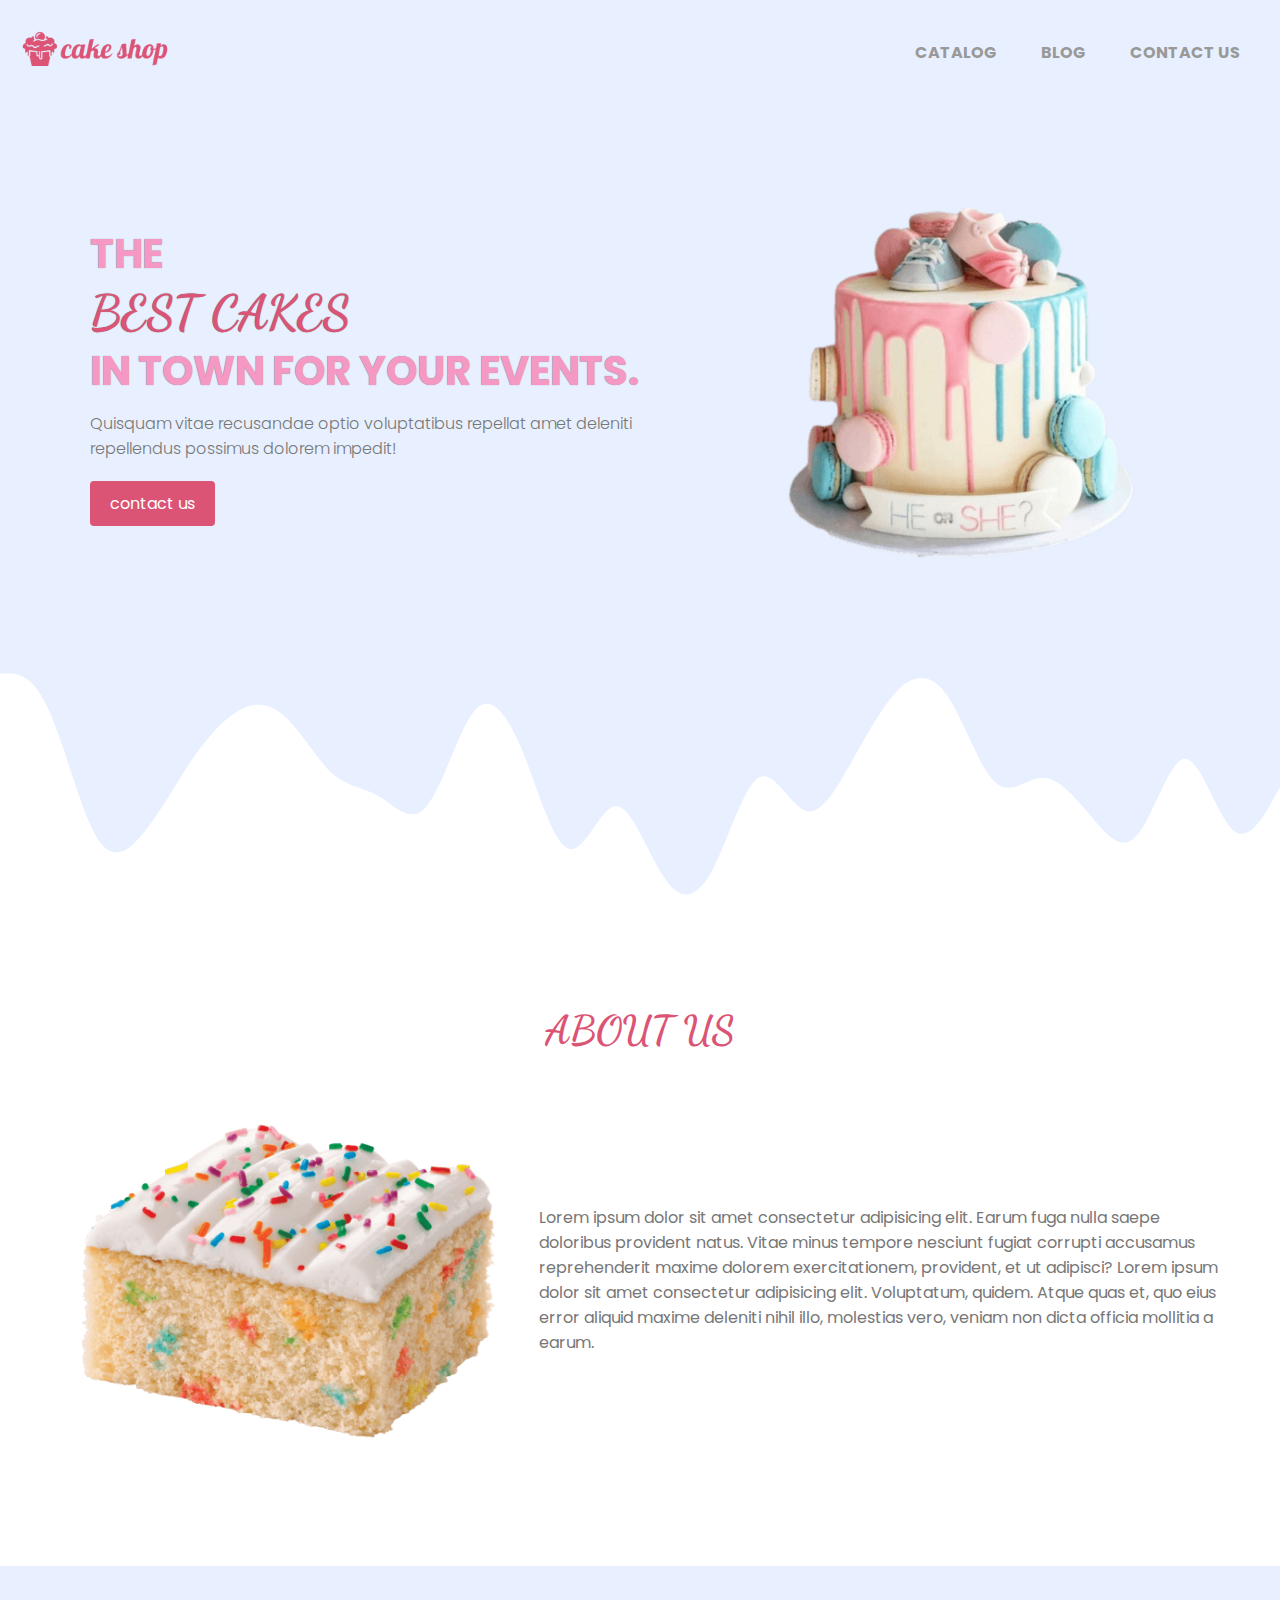
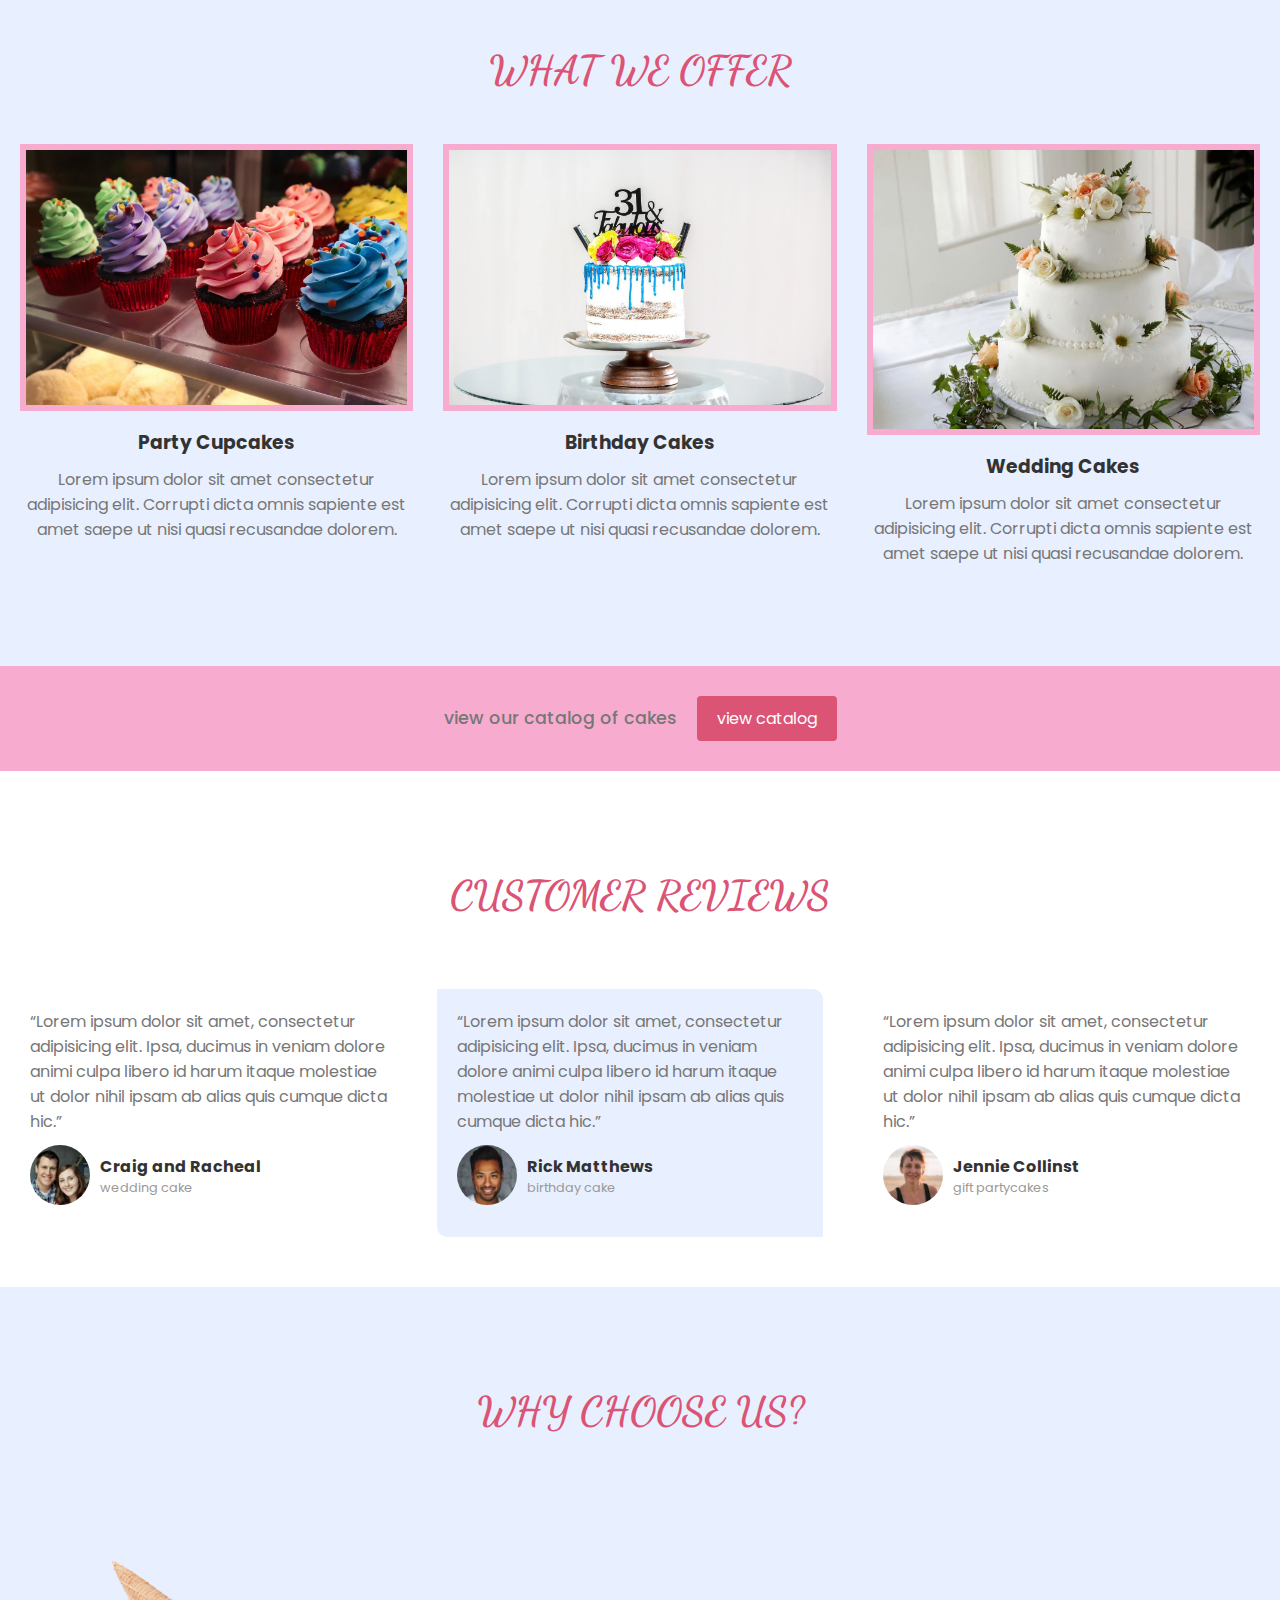
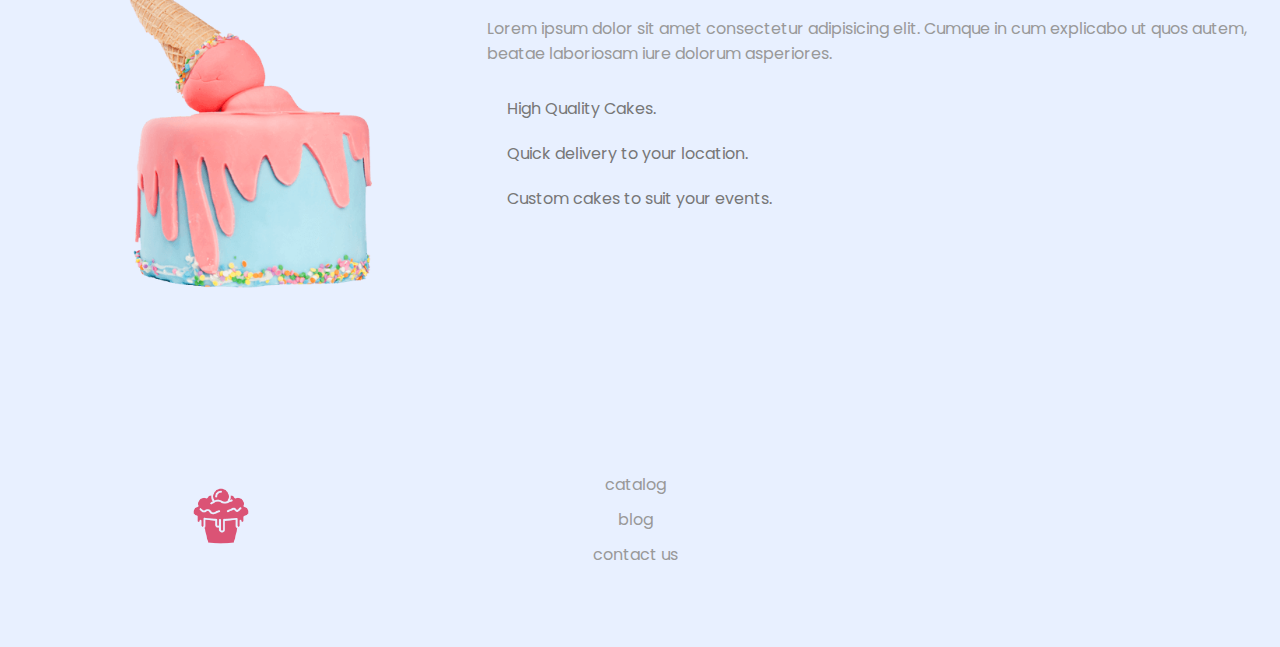
<file: index.html>
<!DOCTYPE html>
 <html lang="en">
 <head>
     <meta charset="UTF-8">
     <meta http-equiv="X-UA-Compatible" content="IE=edge">
     <meta name="viewport" content="width=device-width, initial-scale=1.0">
     <link rel="stylesheet" href="css/style.css">
     <link rel="stylesheet" href="https://use.fontawesome.com/releases/v5.15.4/css/all.css" integrity="sha384-DyZ88mC6Up2uqS4h/KRgHuoeGwBcD4Ng9SiP4dIRy0EXTlnuz47vAwmeGwVChigm" crossorigin="anonymous">
     
     <link rel="icon" href="images/logos/favicon.ico">
     <title>cake shop</title>
 </head>
 <body>
  <header>
      <div id="header-logo-section">
          <a href="index.html">
            <img src="images/logos/header-logo.png" alt="header logo">
          </a>
      </div>

      <div id="nav-section">
          <button id="hamburger-menu"><i class="fas fa-bars"></i></button>

          <nav id="header-nav">
            <ul>
                <li><a href="catalog.html">catalog</a></li>
                <li><a href="blog.html">blog</a></li>
                <li><a href="contact.html">contact us</a></li>
            </ul>
        </nav>
      </div>

     
  </header> 

  <section id="hero-section">
    <div id="hero-text">
        <h1>THE <span>BEST CAKES</span> IN TOWN FOR YOUR EVENTS.</h1>
        <h2> Quisquam vitae recusandae optio voluptatibus repellat amet deleniti repellendus possimus dolorem impedit!</h2>
        <a href="contact.html">contact us</a>
    </div>
    <div id="hero-image">
        <img src="images/hero image 3.png" alt="hero image">
    </div>
  </section>
  <svg xmlns="http://www.w3.org/2000/svg" viewBox="0 0 1440 320">
    <path fill="#e8f0ff" fill-opacity="1" d="M0,32L8.9,32C17.8,32,36,32,53,69.3C71.1,107,89,181,107,213.3C124.4,245,142,235,160,213.3C177.8,192,196,160,213,133.3C231.1,107,249,85,267,74.7C284.4,64,302,64,320,80C337.8,96,356,128,373,144C391.1,160,409,160,427,170.7C444.4,181,462,203,480,181.3C497.8,160,516,96,533,74.7C551.1,53,569,75,587,117.3C604.4,160,622,224,640,229.3C657.8,235,676,181,693,181.3C711.1,181,729,235,747,261.3C764.4,288,782,288,800,256C817.8,224,836,160,853,149.3C871.1,139,889,181,907,186.7C924.4,192,942,160,960,128C977.8,96,996,64,1013,48C1031.1,32,1049,32,1067,58.7C1084.4,85,1102,139,1120,154.7C1137.8,171,1156,149,1173,149.3C1191.1,149,1209,171,1227,192C1244.4,213,1262,235,1280,213.3C1297.8,192,1316,128,1333,128C1351.1,128,1369,192,1387,208C1404.4,224,1422,192,1431,176L1440,160L1440,0L1431.1,0C1422.2,0,1404,0,1387,0C1368.9,0,1351,0,1333,0C1315.6,0,1298,0,1280,0C1262.2,0,1244,0,1227,0C1208.9,0,1191,0,1173,0C1155.6,0,1138,0,1120,0C1102.2,0,1084,0,1067,0C1048.9,0,1031,0,1013,0C995.6,0,978,0,960,0C942.2,0,924,0,907,0C888.9,0,871,0,853,0C835.6,0,818,0,800,0C782.2,0,764,0,747,0C728.9,0,711,0,693,0C675.6,0,658,0,640,0C622.2,0,604,0,587,0C568.9,0,551,0,533,0C515.6,0,498,0,480,0C462.2,0,444,0,427,0C408.9,0,391,0,373,0C355.6,0,338,0,320,0C302.2,0,284,0,267,0C248.9,0,231,0,213,0C195.6,0,178,0,160,0C142.2,0,124,0,107,0C88.9,0,71,0,53,0C35.6,0,18,0,9,0L0,0Z"></path>
  </svg>

  <section id="about-us-section">
      <h2>About Us</h2>
      <div id="about-us-content">
          <div id="about-us-image">
            <img src="images/hero image.png" alt="all about the best cake bakers in town">
          </div>
          
          <div id="about-us-text">
              <p>Lorem ipsum dolor sit amet consectetur adipisicing elit. Earum fuga nulla saepe doloribus provident natus. Vitae minus tempore nesciunt fugiat corrupti accusamus reprehenderit maxime dolorem exercitationem, provident, et ut adipisci? Lorem ipsum dolor sit amet consectetur adipisicing elit. Voluptatum, quidem. Atque quas et, quo eius error aliquid maxime deleniti nihil illo, molestias vero, veniam non dicta officia mollitia a earum.</p>
          </div>
      </div>
  </section>

  <section id="services-section">
      <h2>what we offer</h2>

      <div id="services-boxes">

      <div class="services-box">
          <img src="images/party cupcakes.jpg" alt="party cupcakes">
          <h3>Party Cupcakes</h3>
          <p>Lorem ipsum dolor sit amet consectetur adipisicing elit. Corrupti dicta omnis sapiente est amet saepe ut nisi quasi recusandae dolorem.</p>
      </div>

      <div class="services-box">
          <img src="images/birthday cake.jpg" alt="birthday cake">
          <h3>Birthday Cakes</h3>
          <p>Lorem ipsum dolor sit amet consectetur adipisicing elit. Corrupti dicta omnis sapiente est amet saepe ut nisi quasi recusandae dolorem.</p>
      </div>

      <div class="services-box">
          <img src="images/wedding cake.jpg" alt="wedding cake">
          <h3>Wedding Cakes</h3>
          <p>Lorem ipsum dolor sit amet consectetur adipisicing elit. Corrupti dicta omnis sapiente est amet saepe ut nisi quasi recusandae dolorem.</p>
      </div>

    </div>

    <div id="services-cta">
        <p>view our catalog of cakes</p>
        <a href="catalog.html">view catalog</a>
    </div>
  </section>

  <section id="customer-reviews">
      <h2>Customer Reviews</h2>

      <div id="review-boxes">
      <div class="review-box">
          <blockquote>
              <q>Lorem ipsum dolor sit amet, consectetur adipisicing elit. Ipsa, ducimus in veniam dolore animi culpa libero id harum itaque molestiae ut dolor nihil ipsam ab alias quis cumque dicta hic.</q>
          </blockquote>
          <div class="customer-info">
              <img src="images/craig and racheal.jpg" alt="wedding cake customers">
              <div class="customer-info-text">
                  <h4>Craig and Racheal</h4>
                  <p>wedding cake</p>
              </div>
          </div>
      </div>

      <div class="review-box">
          <blockquote>
              <q>Lorem ipsum dolor sit amet, consectetur adipisicing elit. Ipsa, ducimus in veniam dolore animi culpa libero id harum itaque molestiae ut dolor nihil ipsam ab alias quis cumque dicta hic.</q>
          </blockquote>
          <div class="customer-info">
            <img src="images/Rick Mathews.jpg" alt="birthday cake customer">
            <div class="customer-info-text">
                <h4>Rick Matthews</h4>
                <p>birthday cake</p>
            </div>
        </div>
      </div>
      
      <div class="review-box">
          <blockquote>
              <q>Lorem ipsum dolor sit amet, consectetur adipisicing elit. Ipsa, ducimus in veniam dolore animi culpa libero id harum itaque molestiae ut dolor nihil ipsam ab alias quis cumque dicta hic.</q>
          </blockquote>
          <div class="customer-info">
            <img src="images/Jennie Collins.jpg" alt="party cake customer">
            <div class="customer-info-text">
                <h4>Jennie Collinst</h4>
                <p>gift partycakes</p>
            </div>
        </div>
          </div>
        </div>

      </div>
  </section>

  <section id="our-advantages">
      <h2>Why Choose Us?</h2>

      <div id="advantages-content">
        <div id="advantages-image">
            <img src="images/hero image 2.png" alt="why you should choose our cakes.">
        </div>

        <div id="advantages-text">
            <p>Lorem ipsum dolor sit amet consectetur adipisicing elit. Cumque in cum explicabo ut quos autem, beatae laboriosam iure dolorum asperiores.</p>
            <ul>
                <li><i class="far fa-check-circle"></i><span>High Quality Cakes.</span></li>
                <li><i class="far fa-check-circle"></i><span>Quick delivery to your location.</span></li>
                <li><i class="far fa-check-circle"></i><span>Custom cakes to suit your events.</span></li>
            </ul>
        </div>
      </div>
  </section>

  <footer>
      <div id="footer-logo">
          <a href="index.html">
            <img src="images/logos/footer-logo.png" alt="footer-logo">
          </a>
      </div>
      <nav id="footer-nav">
        <ul>
            <li><a href="#">catalog</a></li>
            <li><a href="blog.html">blog</a></li>
            <li><a href="contact.html">contact us</a></li>
        </ul>
    </nav>

    <div id="footer-socials">
        <a href="#"><i class="fab fa-instagram"></i></a>
        <a href="#"><i class="fab fa-facebook"></i></a>
        <a href="#"><i class="fab fa-twitter"></i></a>
    </div>
  </footer>


    <script src="script.js"></script>
 </body>
 </html>
</file>
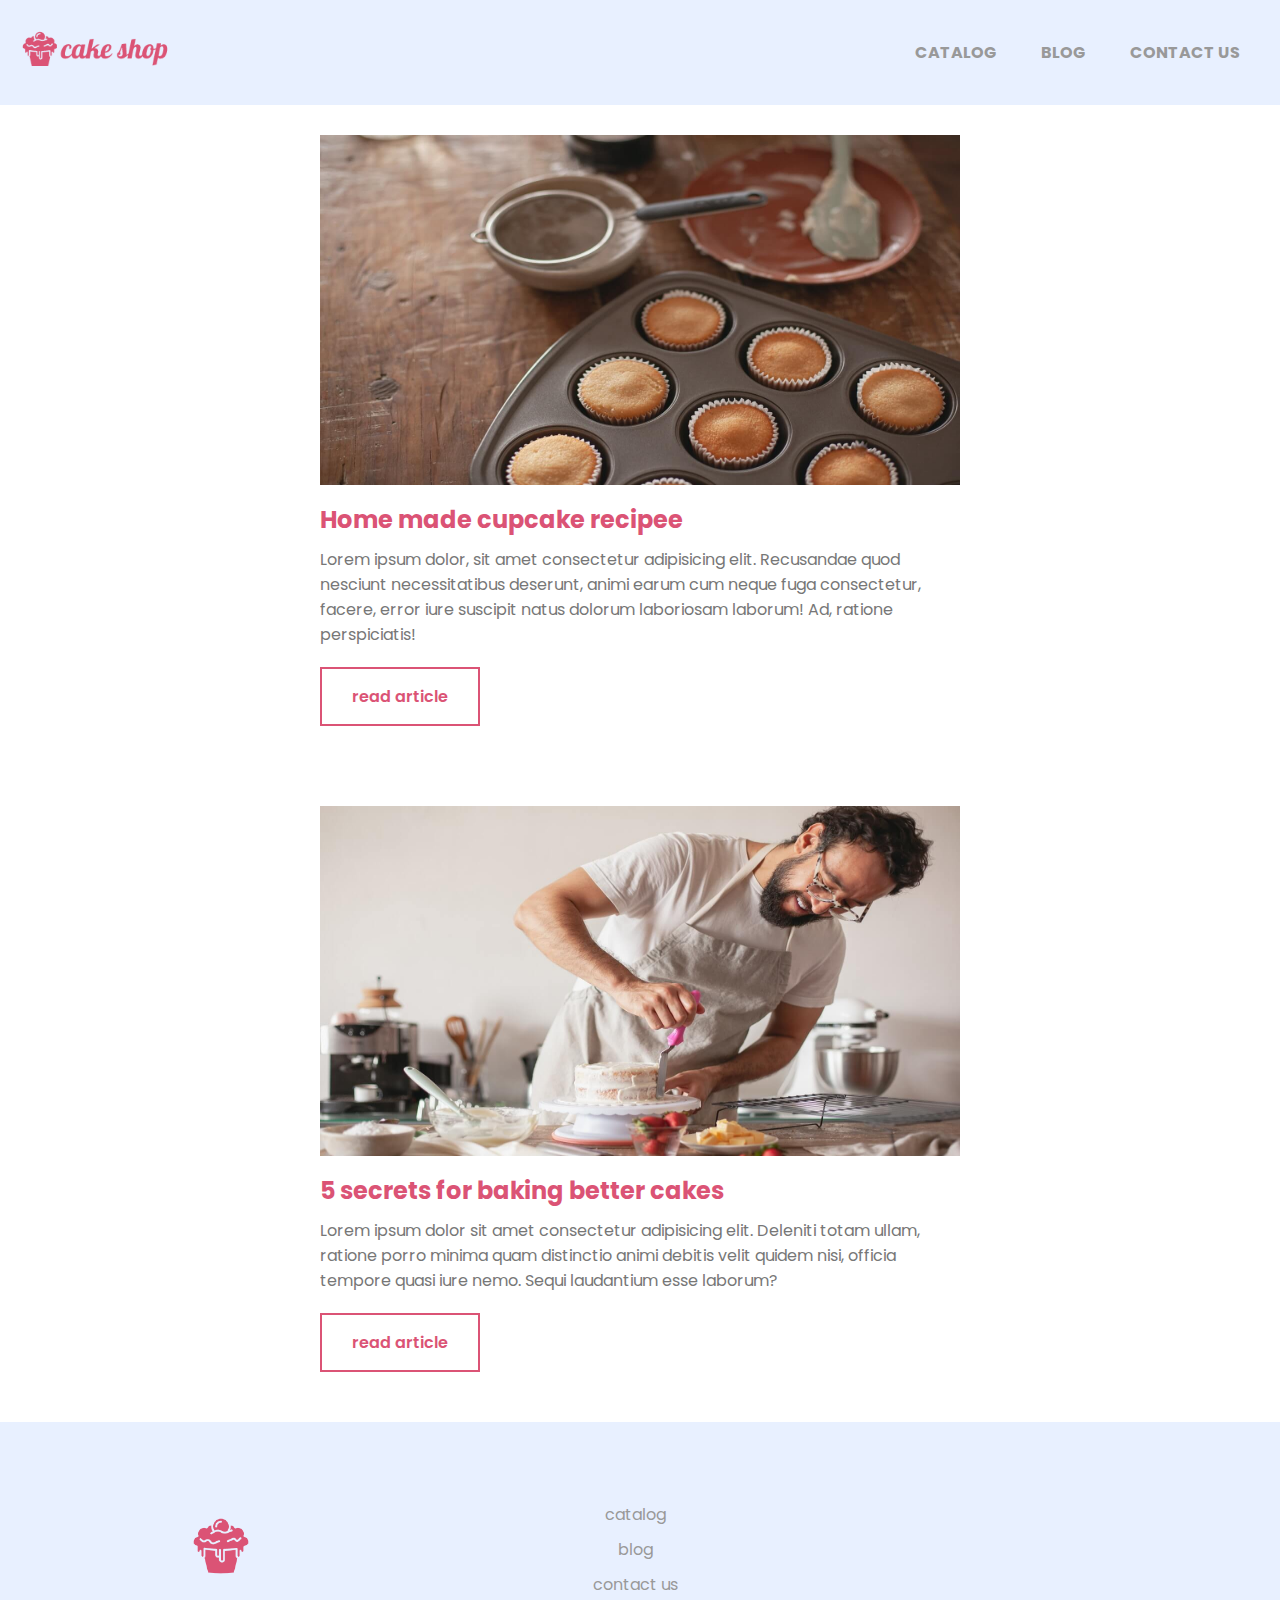
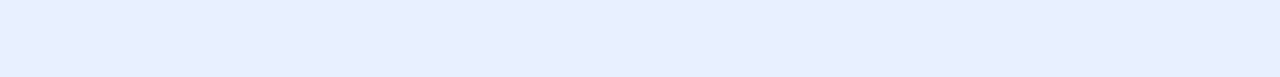
<file: blog.html>
<!DOCTYPE html>
 <html lang="en">
 <head>
     <meta charset="UTF-8">
     <meta http-equiv="X-UA-Compatible" content="IE=edge">
     <meta name="viewport" content="width=device-width, initial-scale=1.0">
     <link rel="stylesheet" href="css/style.css">
     <link rel="stylesheet" href="https://use.fontawesome.com/releases/v5.15.4/css/all.css" integrity="sha384-DyZ88mC6Up2uqS4h/KRgHuoeGwBcD4Ng9SiP4dIRy0EXTlnuz47vAwmeGwVChigm" crossorigin="anonymous">
     
     <link rel="icon" href="images/logos/favicon.ico">
     <title>cake shop | blog</title>
 </head>
<body>
    <header>
        <div id="header-logo-section">
            <a href="index.html">
              <img src="images/logos/header-logo.png" alt="header logo">
            </a>
        </div>
  
        <div id="nav-section">
            <button id="hamburger-menu"><i class="fas fa-bars"></i></button>
  
            <nav id="header-nav">
              <ul>
                  <li><a href="catalog.html">catalog</a></li>
                  <li><a href="blog.html">blog</a></li>
                  <li><a href="contact.html">contact us</a></li>
              </ul>
          </nav>
        </div>
  
       
    </header> 

    <div id="blogs-container">
        <div class="blog-box">
            <img src="images/baking cupcakes.jpg" alt="Home made cupcake recipee">
            <div class="blog-info">
                <h1>Home made cupcake recipee</h1>
                <p>Lorem ipsum dolor, sit amet consectetur adipisicing elit. Recusandae quod nesciunt necessitatibus deserunt, animi earum cum neque fuga consectetur, facere, error iure suscipit natus dolorum laboriosam laborum! Ad, ratione perspiciatis!</p>

                <a href="home made cupcake recipee.html">read article</a>
            </div>
        </div>
    </div>

    <div id="blogs-container">
        <div class="blog-box">
            <img src="images/baking better cakes.jpg" alt="secrets for baking better cakes">
            <div class="blog-info">
                <h1>5 secrets for baking better cakes</h1>
                <p>Lorem ipsum dolor sit amet consectetur adipisicing elit. Deleniti totam ullam, ratione porro minima quam distinctio animi debitis velit quidem nisi, officia tempore quasi iure nemo. Sequi laudantium esse laborum? </p>

                <a href="#">read article</a>
            </div>
        </div>
    </div>

    

    <footer>
        <div id="footer-logo">
            <a href="index.html">
                <img src="images/logos/footer-logo.png" alt="footer-logo">
              </a>
        </div>
        <nav id="footer-nav">
          <ul>
              <li><a href="#">catalog</a></li>
              <li><a href="blog.html">blog</a></li>
              <li><a href="contact.html">contact us</a></li>
          </ul>
      </nav>
  
      <div id="footer-socials">
          <a href="#"><i class="fab fa-instagram"></i></a>
          <a href="#"><i class="fab fa-facebook"></i></a>
          <a href="#"><i class="fab fa-twitter"></i></a>
      </div>
    </footer>
  
  
      <script src="script.js"></script>
</body>
</html>
</file>
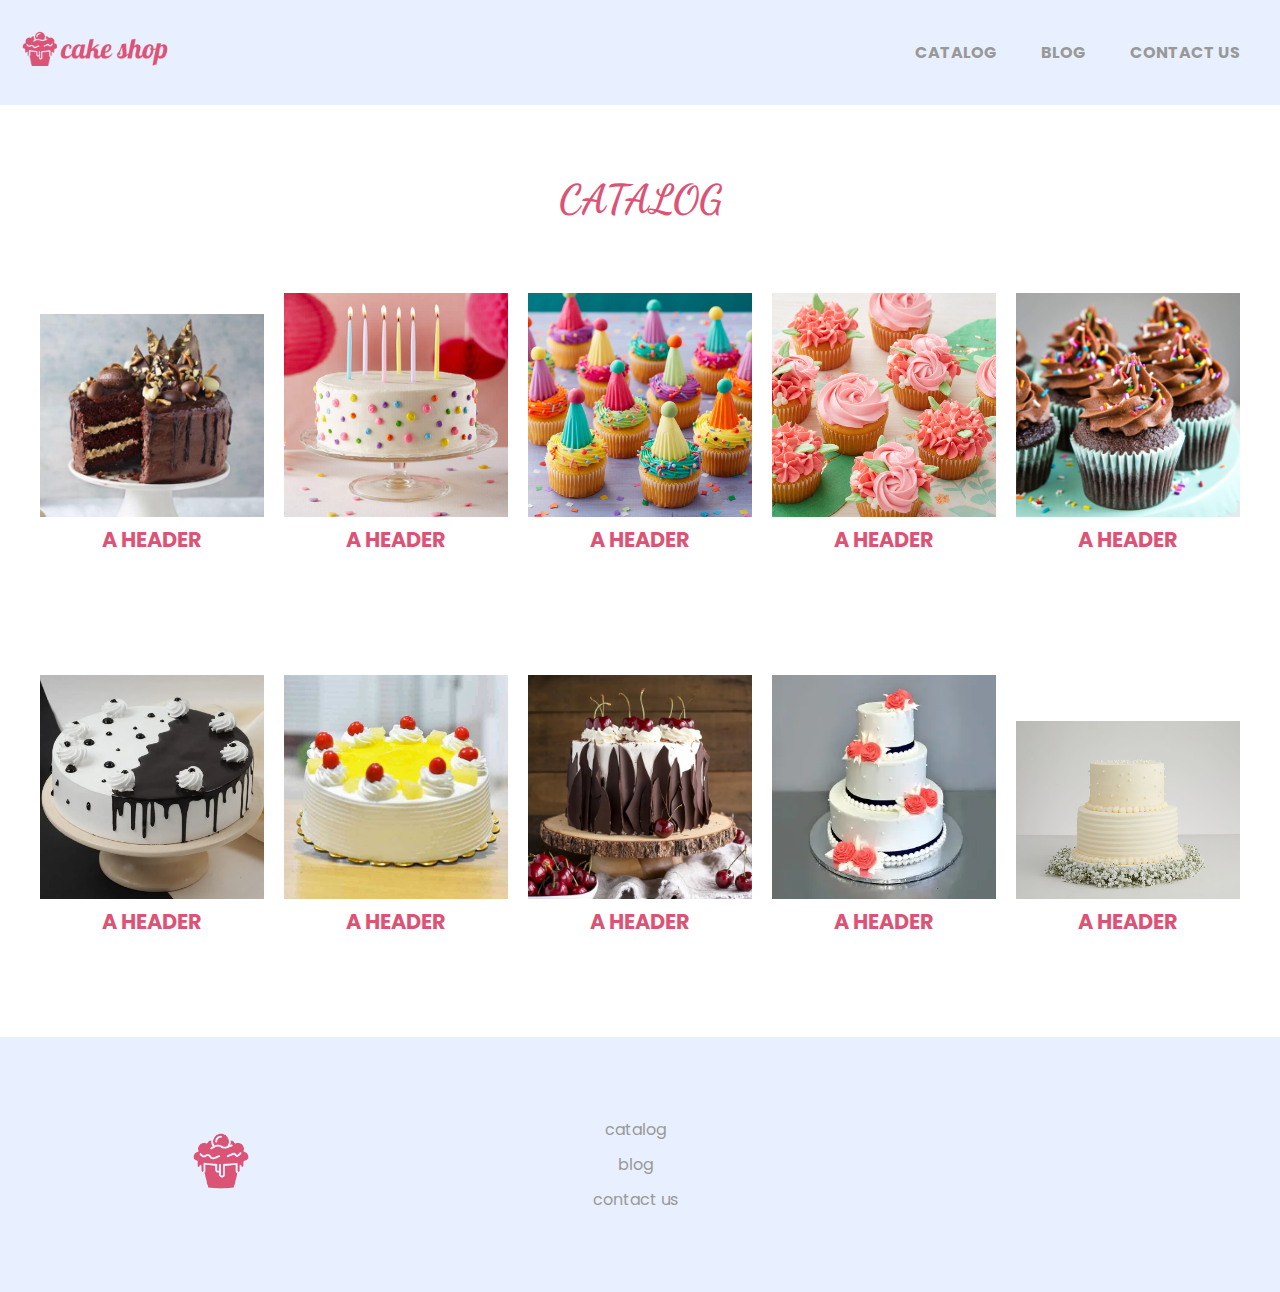
<file: catalog.html>
<!DOCTYPE html>
 <html lang="en">
 <head>
     <meta charset="UTF-8">
     <meta http-equiv="X-UA-Compatible" content="IE=edge">
     <meta name="viewport" content="width=device-width, initial-scale=1.0">
     <link rel="stylesheet" href="css/style.css">
     <link rel="stylesheet" href="https://use.fontawesome.com/releases/v5.15.4/css/all.css" integrity="sha384-DyZ88mC6Up2uqS4h/KRgHuoeGwBcD4Ng9SiP4dIRy0EXTlnuz47vAwmeGwVChigm" crossorigin="anonymous">
     
     <link rel="icon" href="images/logos/favicon.ico">
     <title>cake shop | catalog</title>
 </head>
 <body>
  <header>
      <div id="header-logo-section">
          <a href="index.html">
            <img src="images/logos/header-logo.png" alt="header logo">
          </a>
      </div>

      <div id="nav-section">
          <button id="hamburger-menu"><i class="fas fa-bars"></i></button>

          <nav id="header-nav">
            <ul>
                <li><a href="catalog.html">catalog</a></li>
                <li><a href="blog.html">blog</a></li>
                <li><a href="contact.html">contact us</a></li>
            </ul>
        </nav>
      </div>

  </header> 

  <section id="catalog-section">
      <h1>CATALOG</h1>
      <div id="catalog-boxes">
          <div class="catalog-box">
              <img src="images/catalog images/birthday cake 1.jpg" alt="birthday cake">
              <h2>A Header</h2>
          </div>
          <div class="catalog-box">
              <img src="images/catalog images/birthday cake 2.jpg" alt="birthday cake">
              <h2>A Header</h2>
          </div>
          <div class="catalog-box">
              <img src="images/catalog images/cup cake 1.jpg" alt="cup cake">
              <h2>A Header</h2>
          </div>
          <div class="catalog-box">
              <img src="images/catalog images/cup cake 2.jpg" alt="cup cake">
              <h2>A Header</h2>
          </div>
          <div class="catalog-box">
              <img src="images/catalog images/cup cake 3.jpg" alt="cup cake">
              <h2>A Header</h2>
          </div>
          <div class="catalog-box">
              <img src="images/catalog images/event cake 1.webp" alt="event cake">
              <h2>A Header</h2>
          </div>
          <div class="catalog-box">
              <img src="images/catalog images/event cake 2.jpg" alt="event cake">
              <h2>A Header</h2>
          </div>
          <div class="catalog-box">
              <img src="images/catalog images/event cake 3.webp" alt="event cake">
              <h2>A Header</h2>
          </div>
          <div class="catalog-box">
              <img src="images/catalog images/wedding cake 1.webp" alt="wedding cake">
              <h2>A Header</h2>
          </div>
          <div class="catalog-box">
              <img src="images/catalog images/wedding cake 2.jpg" alt="wedding cake">
              <h2>A Header</h2>
          </div>
      </div>
  </section>

  <footer>
    <div id="footer-logo">
        <a href="index.html">
            <img src="images/logos/footer-logo.png" alt="footer-logo">
          </a>
    </div>
    <nav id="footer-nav">
      <ul>
          <li><a href="#">catalog</a></li>
          <li><a href="blog.html">blog</a></li>
          <li><a href="contact.html">contact us</a></li>
      </ul>
  </nav>

  <div id="footer-socials">
      <a href="#"><i class="fab fa-instagram"></i></a>
      <a href="#"><i class="fab fa-facebook"></i></a>
      <a href="#"><i class="fab fa-twitter"></i></a>
  </div>
</footer>


  <script src="script.js"></script>

  </body>
  </html>
</file>
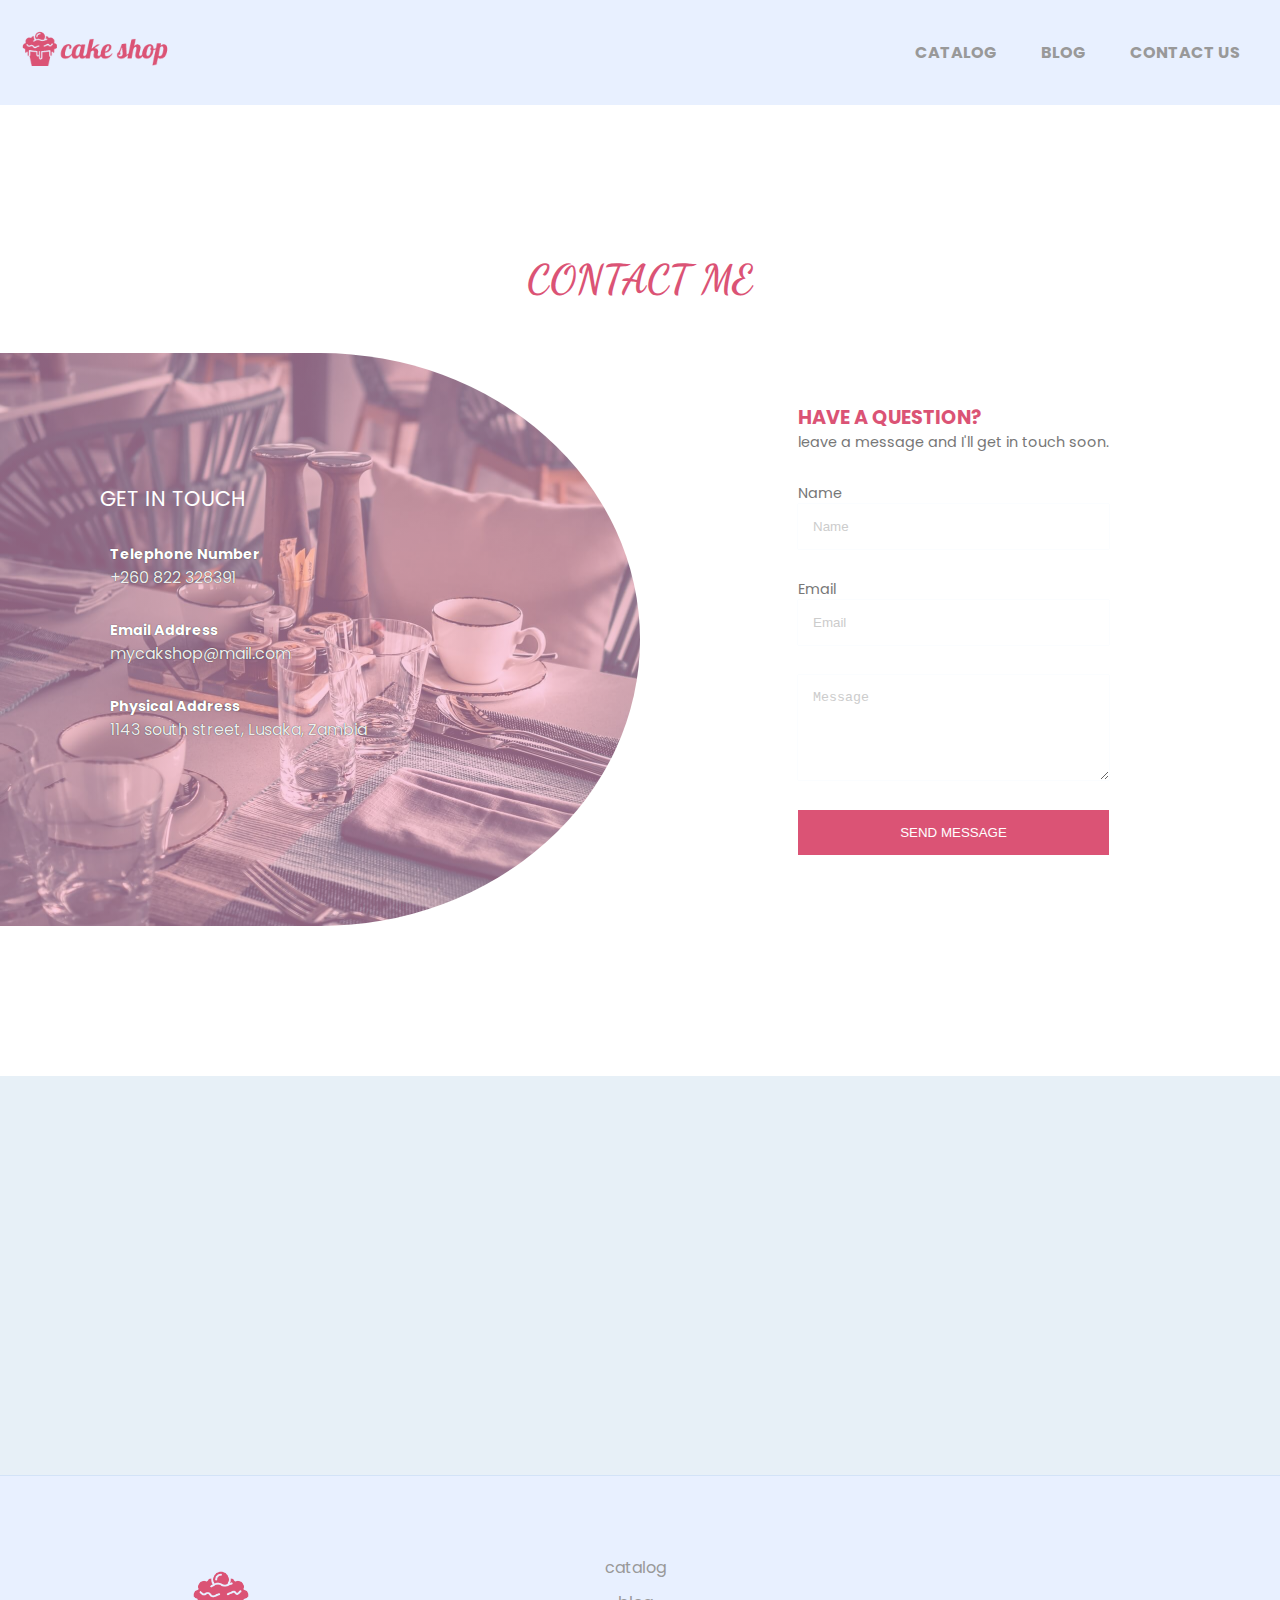
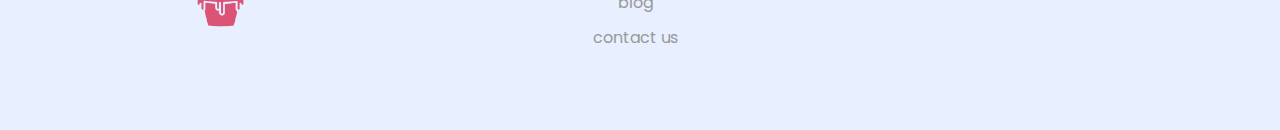
<file: contact.html>
<!DOCTYPE html>
 <html lang="en">
 <head>
     <meta charset="UTF-8">
     <meta http-equiv="X-UA-Compatible" content="IE=edge">
     <meta name="viewport" content="width=device-width, initial-scale=1.0">
     <link rel="stylesheet" href="css/style.css">
     <link rel="stylesheet" href="https://use.fontawesome.com/releases/v5.15.4/css/all.css" integrity="sha384-DyZ88mC6Up2uqS4h/KRgHuoeGwBcD4Ng9SiP4dIRy0EXTlnuz47vAwmeGwVChigm" crossorigin="anonymous">
     
     <link rel="icon" href="images/logos/favicon.ico">
     <title>cake shop | contact us</title>
 </head>
 <body>
  <header>
      <div id="header-logo-section">
          <a href="index.html">
            <img src="images/logos/header-logo.png" alt="header logo">
          </a>
      </div>

      <div id="nav-section">
          <button id="hamburger-menu"><i class="fas fa-bars"></i></button>

          <nav id="header-nav">
            <ul>
                <li><a href="catalog.html">catalog</a></li>
                <li><a href="blog.html">blog</a></li>
                <li><a href="contact.html">contact us</a></li>
            </ul>
        </nav>
      </div>

  </header> 

    <section id="contact-section">
        <h1>contact me</h1>
        <div id="contact-body">
            <div id="contact-information">
                <h2>get in touch</h2>
                <div id="info-items">
                    <div id="phone-info" class="info-item">
                        <i class="fas fa-phone-alt"></i>
                        <div class="details">
                            <h4>Telephone Number</h4>
                            <p>+260 822 328391</p>
                        </div>
                    </div>
                    <div id="mail-info" class="info-item">
                        <i class="fas fa-envelope"></i>
                        <div class="details">
                            <h4>Email Address</h4>
                            <p>mycakshop@mail.com</p>
                        </div>
                    </div>
                    <div id="location-info" class="info-item">
                        <i class="fas fa-map-marker-alt"></i>
                        <div class="details">
                            <h4>Physical Address</h4>
                            <p>1143 south street, Lusaka, Zambia</p>
                        </div>
                    </div>
                </div>
            </div>
            <div id="contact-form">
                <h2>Have a Question?</h2>
                <p>leave a message and I'll get in touch soon.</p>

                <form action="POST" data-netlify="true">
                    
                        <label for="name">Name</label>
                        <input type="text" name="name" id="name" placeholder="Name" required>

                        <label for="email">Email</label>
                        <input type="email" name="email" id="email" placeholder="Email" required>

                        <textarea name="message" id="mesaage" cols="30" rows="5" placeholder="Message" required></textarea>
                        <button type="submit" id="submit-btn">send message</button>
                
                </form>
            </div>
        </div>
    </section>

    <section id="map-section">
        <iframe src="https://www.google.com/maps/embed?pb=!1m18!1m12!1m3!1d3848.47302066789!2d28.417575314435936!3d-15.296507814979705!2m3!1f0!2f0!3f0!3m2!1i1024!2i768!4f13.1!3m3!1m2!1s0x0%3A0x6b24c00b270c9f39!2zMTXCsDE3JzQ3LjUiUyAyOMKwMjUnMTEuMiJF!5e0!3m2!1sen!2szm!4v1642092618531!5m2!1sen!2szm"  style="border:0;" allowfullscreen="" loading="lazy"></iframe>
    </section>


   <footer>
      <div id="footer-logo">
        <a href="index.html">
            <img src="images/logos/footer-logo.png" alt="footer-logo">
          </a>
      </div>
      <nav id="footer-nav">
        <ul>
            <li><a href="#">catalog</a></li>
            <li><a href="blog.html">blog</a></li>
            <li><a href="contact.html">contact us</a></li>
        </ul>
    </nav>

    <div id="footer-socials">
        <a href="#"><i class="fab fa-instagram"></i></a>
        <a href="#"><i class="fab fa-facebook"></i></a>
        <a href="#"><i class="fab fa-twitter"></i></a>
    </div>
  </footer>


    <script src="script.js"></script>
</body>
</html>
</file>
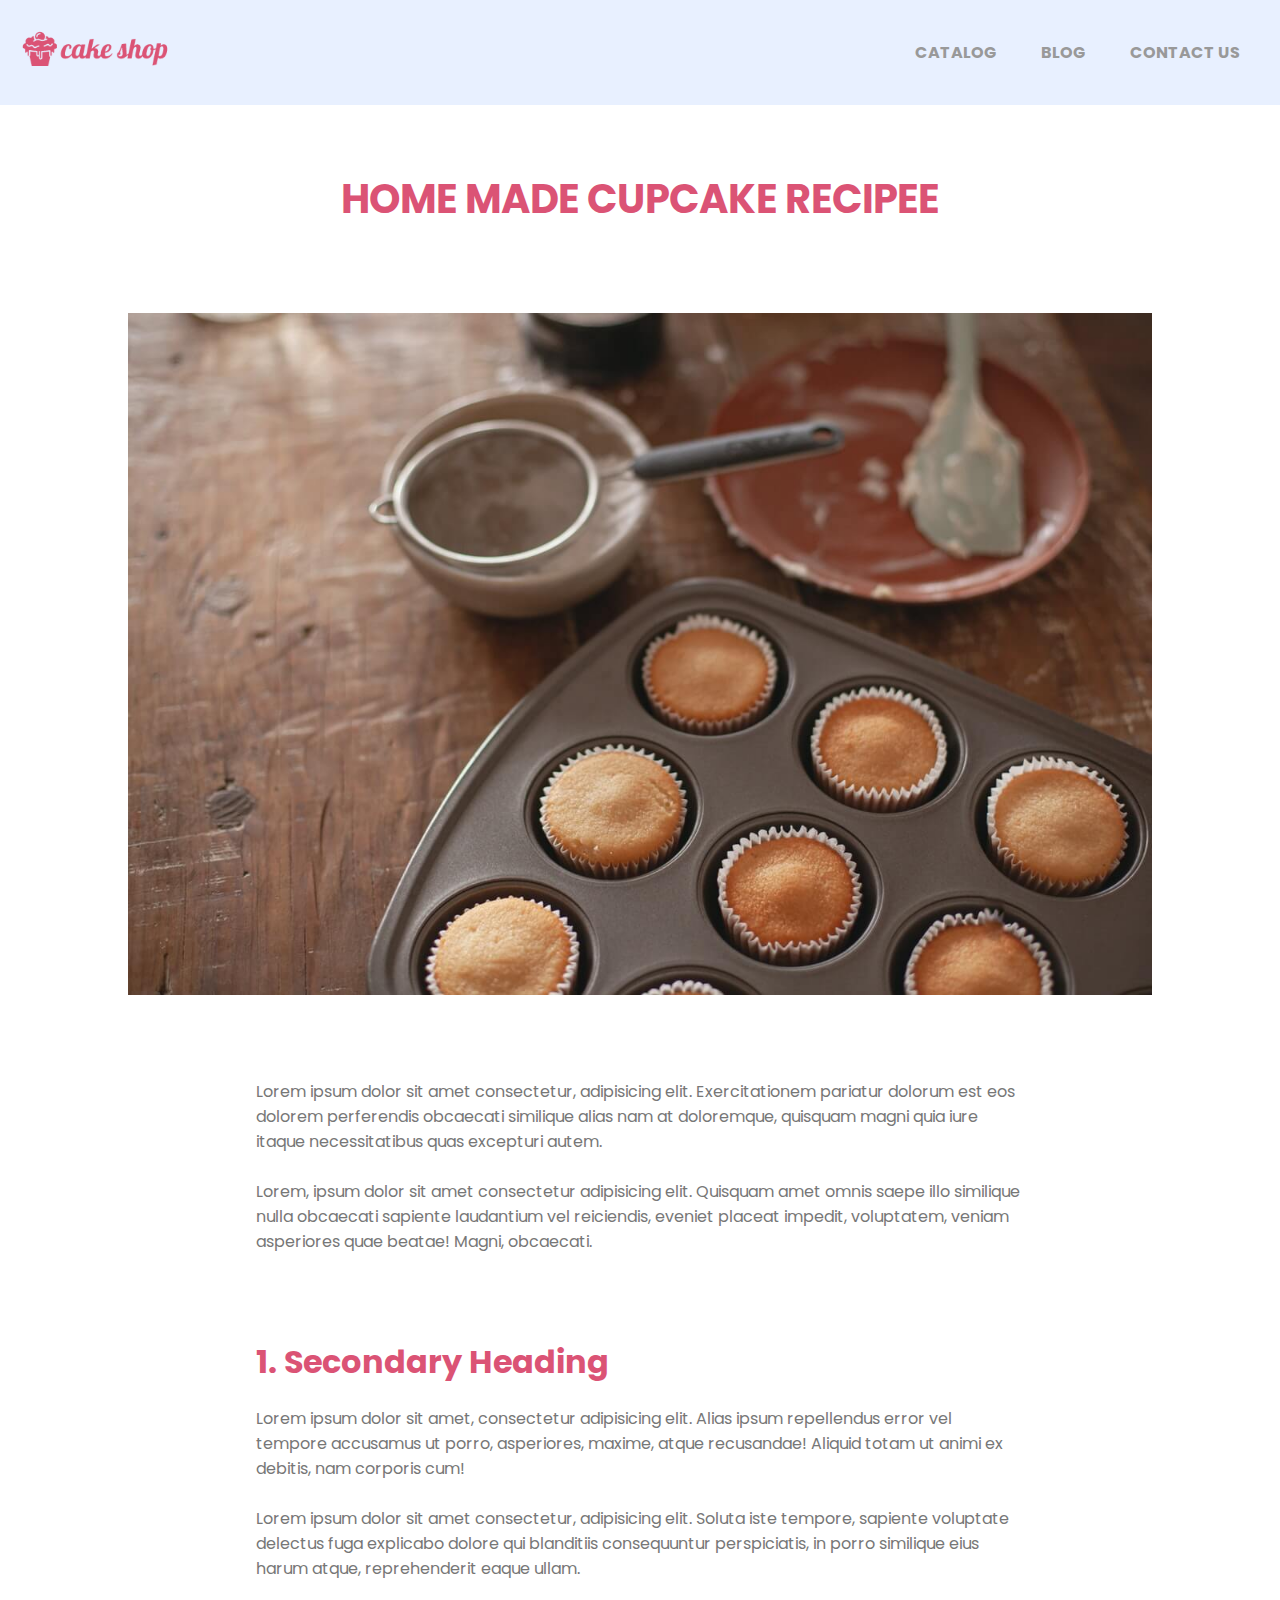
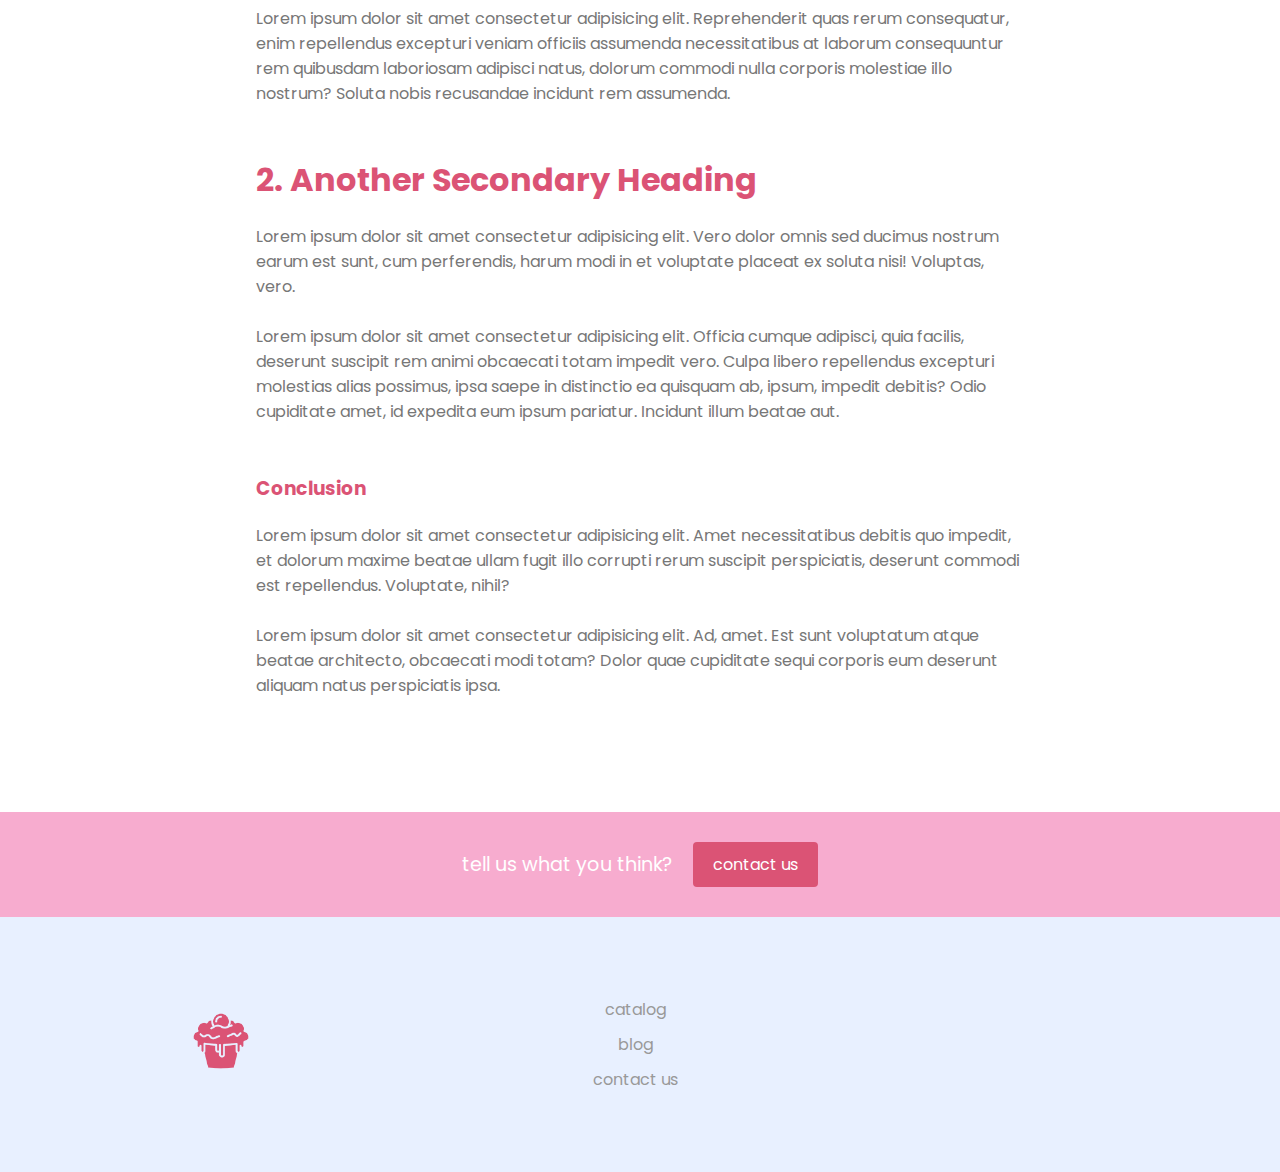
<file: home made cupcake recipee.html>
<!DOCTYPE html>
 <html lang="en">
 <head>
     <meta charset="UTF-8">
     <meta http-equiv="X-UA-Compatible" content="IE=edge">
     <meta name="viewport" content="width=device-width, initial-scale=1.0">
     <link rel="stylesheet" href="css/style.css">
     <link rel="stylesheet" href="https://use.fontawesome.com/releases/v5.15.4/css/all.css" integrity="sha384-DyZ88mC6Up2uqS4h/KRgHuoeGwBcD4Ng9SiP4dIRy0EXTlnuz47vAwmeGwVChigm" crossorigin="anonymous">
     
     <link rel="icon" href="images/logos/favicon.ico">
     <title>cake shop</title>
 </head>
<body>
    <header>
        <div id="header-logo-section">
            <a href="index.html">
              <img src="images/logos/header-logo.png" alt="header logo">
            </a>
        </div>
  
        <div id="nav-section">
            <button id="hamburger-menu"><i class="fas fa-bars"></i></button>
  
            <nav id="header-nav">
              <ul>
                  <li><a href="catalog.html">catalog</a></li>
                  <li><a href="blog.html">blog</a></li>
                  <li><a href="contact.html">contact us</a></li>
              </ul>
          </nav>
        </div>     
    </header> 

    <article class="article-body">
        <h1 class="article-main-header">Home made cupcake recipee</h1>

        <div class="article-image-section">
            <img src="images/baking cupcakes.jpg" class="article-main-image" alt="cupcake recipee">
        </div>
       
        <p class="intro-text">Lorem ipsum dolor sit amet consectetur, adipisicing elit. Exercitationem pariatur dolorum est eos dolorem perferendis obcaecati similique alias nam at doloremque, quisquam magni quia iure itaque necessitatibus quas excepturi autem.

            <span class="indent"></span>

           <br> Lorem, ipsum dolor sit amet consectetur adipisicing elit. Quisquam amet omnis saepe illo similique nulla obcaecati sapiente laudantium vel reiciendis, eveniet placeat impedit, voluptatem, veniam asperiores quae beatae! Magni, obcaecati. 

<div class="article-points">

<h2>1. Secondary Heading</h2>
<p>Lorem ipsum dolor sit amet, consectetur adipisicing elit. Alias ipsum repellendus error vel tempore accusamus ut porro, asperiores, maxime, atque recusandae! Aliquid totam ut animi ex debitis, nam corporis cum!

    <span class="indent"></span> 

    <br> Lorem ipsum dolor sit amet consectetur, adipisicing elit. Soluta iste tempore, sapiente voluptate delectus fuga explicabo dolore qui blanditiis consequuntur perspiciatis, in porro similique eius harum atque, reprehenderit eaque ullam.

    <span class="indent"></span> 

    <br>Lorem ipsum dolor sit amet consectetur adipisicing elit. Reprehenderit quas rerum consequatur, enim repellendus excepturi veniam officiis assumenda necessitatibus at laborum consequuntur rem quibusdam laboriosam adipisci natus, dolorum commodi nulla corporis molestiae illo nostrum? Soluta nobis recusandae incidunt rem assumenda.
</p> 

<h2>2. Another Secondary Heading</h2> 
<p> Lorem ipsum dolor sit amet consectetur adipisicing elit. Vero dolor omnis sed ducimus nostrum earum est sunt, cum perferendis, harum modi in et voluptate placeat ex soluta nisi! Voluptas, vero. 

    <span class="indent"></span>

    <br>Lorem ipsum dolor sit amet consectetur adipisicing elit. Officia cumque adipisci, quia facilis, deserunt suscipit rem animi obcaecati totam impedit vero. Culpa libero repellendus excepturi molestias alias possimus, ipsa saepe in distinctio ea quisquam ab, ipsum, impedit debitis? Odio cupiditate amet, id expedita eum ipsum pariatur. Incidunt illum beatae aut.
</p>  

<h3>Conclusion</h3>
<p>Lorem ipsum dolor sit amet consectetur adipisicing elit. Amet necessitatibus debitis quo impedit, et dolorum maxime beatae ullam fugit illo corrupti rerum suscipit perspiciatis, deserunt commodi est repellendus. Voluptate, nihil? 

    <span class="indent"></span>

    <br> Lorem ipsum dolor sit amet consectetur adipisicing elit. Ad, amet. Est sunt voluptatum atque beatae architecto, obcaecati modi totam? Dolor quae cupiditate sequi corporis eum deserunt aliquam natus perspiciatis ipsa.
</p>  

</div>

<div class="article-cta">
    <h2>TELL US WHAT YOU THINK?</h2>

    <a href="contact.html">contact us</a>
</div>

    </article>


    <footer>
        <div id="footer-logo">
            <a href="index.html">
                <img src="images/logos/footer-logo.png" alt="footer-logo">
              </a>
        </div>
        <nav id="footer-nav">
          <ul>
              <li><a href="#">catalog</a></li>
              <li><a href="blog.html">blog</a></li>
              <li><a href="#">contact us</a></li>
          </ul>
      </nav>
  
      <div id="footer-socials">
          <a href="#"><i class="fab fa-instagram"></i></a>
          <a href="#"><i class="fab fa-facebook"></i></a>
          <a href="#"><i class="fab fa-twitter"></i></a>
      </div>
    </footer>
  
  
      <script src="script.js"></script>
</body>
</html>
</file>
<file: css/style.css>
@import url("https://fonts.googleapis.com/css2?family=Dancing+Script:wght@400;600;700&family=Poppins:wght@400;500;600;700&display=swap");
@import url("https://fonts.googleapis.com/css2?family=Dancing+Script:wght@400;600;700&family=Poppins:wght@400;500;600;700&display=swap");
@import url("https://fonts.googleapis.com/css2?family=Dancing+Script:wght@400;600;700&family=Poppins:wght@400;500;600;700&display=swap");
@import url("https://fonts.googleapis.com/css2?family=Dancing+Script:wght@400;600;700&family=Poppins:wght@400;500;600;700&display=swap");
@import url("https://fonts.googleapis.com/css2?family=Dancing+Script:wght@400;600;700&family=Poppins:wght@400;500;600;700&display=swap");
body article .article-cta a, body #hero-section #hero-text a, body #services-section #services-cta a {
  padding: 10px 20px;
  text-decoration: none;
  color: #fff;
  background-color: #DB5375;
  border-radius: 4px;
  transition: .5s ease;
}

body article .article-cta a:hover, body #hero-section #hero-text a:hover, body #services-section #services-cta a:hover {
  background-color: transparent;
  border: 2px solid #DB5375;
  color: #DB5375;
}

:root {
  box-sizing: border-box;
  font-size: 16px;
}

*,
::before,
::after {
  box-sizing: inherit;
  margin: 0;
  padding: 0;
}

body {
  font-family: 'Poppins', sans-serif;
}

body h1 span {
  font-family: 'Dancing Script', cursive;
  font-weight: 700;
}

body h2 {
  color: #DB5375;
  font-family: 'Dancing Script', cursive;
  font-size: 2rem;
  text-transform: uppercase;
}

body article .article-cta a, body #hero-section #hero-text a, body #services-section #services-cta a {
  padding: 10px 20px;
  text-decoration: none;
  color: #fff;
  background-color: #DB5375;
  border-radius: 4px;
  transition: .5s ease;
}

body article .article-cta a:hover, body #hero-section #hero-text a:hover, body #services-section #services-cta a:hover {
  background-color: transparent;
  border: 2px solid #DB5375;
  color: #DB5375;
}

:root {
  box-sizing: border-box;
  font-size: 16px;
}

*,
::before,
::after {
  box-sizing: inherit;
  margin: 0;
  padding: 0;
}

body {
  font-family: 'Poppins', sans-serif;
}

body h1 span {
  font-family: 'Dancing Script', cursive;
  font-weight: 700;
}

body h2 {
  color: #DB5375;
  font-family: 'Dancing Script', cursive;
  font-size: 2rem;
  text-transform: uppercase;
}

body #blogs-container {
  padding: 30px 10%;
}

body #blogs-container .blog-box img {
  width: 100%;
  height: 150px;
}

body #blogs-container .blog-box .blog-info h1 {
  font-size: 1.5rem;
  margin: 10px 0;
  color: #DB5375;
}

body #blogs-container .blog-box .blog-info p {
  display: -webkit-box;
  -webkit-line-clamp: 4;
  overflow: hidden;
  color: #777;
}

body #blogs-container .blog-box .blog-info a {
  color: #DB5375;
  border: 2px solid #DB5375;
  background-color: transparent;
  padding: 15px 30px;
  font-weight: 600;
  text-decoration: none;
  display: inline-block;
  margin: 20px 0;
  text-align: right;
  transition: .5s ease;
}

body #blogs-container .blog-box .blog-info a:hover {
  background-color: #de607f;
  color: #fff;
}

@media screen and (min-width: 750px) {
  body #blogs-container {
    padding: 30px 20%;
  }
  body #blogs-container .blog-box img {
    height: 250px;
  }
}

@media screen and (min-width: 1000px) {
  body #blogs-container {
    padding: 30px 25%;
  }
  body #blogs-container .blog-box img {
    height: 350px;
  }
}

body article .article-cta a, body #hero-section #hero-text a, body #services-section #services-cta a {
  padding: 10px 20px;
  text-decoration: none;
  color: #fff;
  background-color: #DB5375;
  border-radius: 4px;
  transition: .5s ease;
}

body article .article-cta a:hover, body #hero-section #hero-text a:hover, body #services-section #services-cta a:hover {
  background-color: transparent;
  border: 2px solid #DB5375;
  color: #DB5375;
}

:root {
  box-sizing: border-box;
  font-size: 16px;
}

*,
::before,
::after {
  box-sizing: inherit;
  margin: 0;
  padding: 0;
}

body {
  font-family: 'Poppins', sans-serif;
}

body h1 span {
  font-family: 'Dancing Script', cursive;
  font-weight: 700;
}

body h2 {
  color: #DB5375;
  font-family: 'Dancing Script', cursive;
  font-size: 2rem;
  text-transform: uppercase;
}

body article a {
  text-decoration: none;
  color: #DB5375;
}

body article .indent {
  margin: 0;
  display: block;
}

body article .article-main-header {
  font-size: 1.8rem;
  text-align: center;
  color: #DB5375;
  padding: 2%;
  text-transform: uppercase;
}

body article .article-image-section {
  margin: 20px 0;
  display: flex;
  flex-direction: row;
  justify-content: center;
  align-items: center;
}

body article .article-image-section .article-main-image {
  width: 100%;
}

body article .intro-text {
  padding: 5%;
  color: #777;
}

body article .article-points {
  padding: 5%;
}

body article .article-points h2 {
  margin: 20px 0;
  color: #DB5375;
  font-family: 'Poppins', sans-serif;
  text-transform: capitalize;
}

body article .article-points h3 {
  margin: 20px 0;
  color: #DB5375;
}

body article .article-points p {
  margin-bottom: 50px;
  color: #777;
}

body article .article-cta {
  background-color: #F7ACCF;
  padding: 30px;
  display: flex;
  flex-direction: column;
  justify-content: center;
  align-items: center;
}

body article .article-cta h2 {
  text-align: center;
  font-family: 'Poppins', sans-serif;
  text-transform: lowercase;
  font-size: 1.2rem;
  color: #fff;
  font-weight: 400;
}

body article .article-cta a {
  margin-top: 20px;
  display: inline-block;
  text-decoration: none;
}

@media screen and (min-width: 750px) {
  body article .article-main-header {
    padding: 5% 15%;
  }
  body article .article-image-section {
    margin: 20px 0;
  }
  body article .article-image-section .article-main-image {
    width: 90%;
  }
  body article .intro-text {
    padding: 5% 15%;
  }
  body article .article-points {
    padding: 5% 15%;
  }
}

@media screen and (min-width: 1000px) {
  body article .article-main-header {
    padding: 5% 20%;
    font-size: 2.5rem;
  }
  body article .article-image-section .article-main-image {
    width: 80%;
  }
  body article .intro-text {
    padding: 5% 20% 0 20%;
  }
  body article .article-points {
    padding: 5% 20%;
  }
  body article .article-cta {
    display: flex;
    flex-direction: row;
    justify-content: center;
    align-items: center;
  }
  body article .article-cta h2 {
    text-align: unset;
  }
  body article .article-cta a {
    margin-top: 0;
    margin-left: 20px;
  }
}

body article .article-cta a, body #hero-section #hero-text a, body #services-section #services-cta a {
  padding: 10px 20px;
  text-decoration: none;
  color: #fff;
  background-color: #DB5375;
  border-radius: 4px;
  transition: .5s ease;
}

body article .article-cta a:hover, body #hero-section #hero-text a:hover, body #services-section #services-cta a:hover {
  background-color: transparent;
  border: 2px solid #DB5375;
  color: #DB5375;
}

:root {
  box-sizing: border-box;
  font-size: 16px;
}

*,
::before,
::after {
  box-sizing: inherit;
  margin: 0;
  padding: 0;
}

body {
  font-family: 'Poppins', sans-serif;
}

body h1 span {
  font-family: 'Dancing Script', cursive;
  font-weight: 700;
}

body h2 {
  color: #DB5375;
  font-family: 'Dancing Script', cursive;
  font-size: 2rem;
  text-transform: uppercase;
}

body #contact-section h1 {
  text-align: center;
  font-size: 2.5rem;
  color: #DB5375;
  padding: 50px 0;
  text-transform: uppercase;
  font-family: 'Dancing Script', cursive;
}

body #contact-section #contact-body #contact-information {
  background-image: linear-gradient(to left, #f7accf91, #f7accf91), url("../images/contact us image.jpg");
  background-repeat: no-repeat;
  background-size: cover;
  background-position: center;
  padding: 40px;
}

body #contact-section #contact-body #contact-information h2 {
  font-size: 1.3rem;
  margin: 30px 0;
  font-weight: 400;
  color: #fff;
  font-family: 'Poppins', sans-serif;
}

body #contact-section #contact-body #contact-information #info-items .info-item {
  display: flex;
  flex-direction: row;
  justify-content: flex-start;
  align-items: center;
  margin: 30px 0;
  text-shadow: 0 0 1px #E8F0FF;
}

body #contact-section #contact-body #contact-information #info-items .info-item i {
  font-size: 20px;
  margin-right: 10px;
  color: #fff;
}

body #contact-section #contact-body #contact-information #info-items .info-item .details h4 {
  font-size: .9rem;
  color: #fff;
  text-shadow: 0 0 1px #333;
}

body #contact-section #contact-body #contact-information #info-items .info-item .details p {
  color: #777;
  color: #eee;
  text-shadow: 0 0 1px #333;
}

body #contact-section #contact-body #contact-form {
  padding: 50px 30px;
  background-color: #fff;
}

body #contact-section #contact-body #contact-form h2 {
  font-size: 1.2rem;
  font-family: 'Poppins', sans-serif;
}

body #contact-section #contact-body #contact-form p {
  color: #777;
  margin-bottom: 30px;
  font-size: .9rem;
}

body #contact-section #contact-body #contact-form form {
  display: flex;
  flex-direction: column;
  justify-content: center;
  align-items: flex-start;
}

body #contact-section #contact-body #contact-form form label {
  color: #777;
  font-size: .9rem;
}

body #contact-section #contact-body #contact-form form input {
  width: 100%;
  margin-bottom: 30px;
  padding: 15px;
  border: none;
  box-shadow: 0 0 1px #E8F0FF;
  transition: 1s ease;
}

body #contact-section #contact-body #contact-form form input:hover {
  box-shadow: 0 0 5px #DB5375;
}

body #contact-section #contact-body #contact-form form input::placeholder {
  color: #ccc;
}

body #contact-section #contact-body #contact-form form textarea {
  width: 100%;
  margin-bottom: 30px;
  padding: 15px;
  border: none;
  box-shadow: 0 0 1px #E8F0FF;
  transition: 1s ease;
}

body #contact-section #contact-body #contact-form form textarea:hover {
  box-shadow: 0 0 5px #DB5375;
}

body #contact-section #contact-body #contact-form form textarea::placeholder {
  color: #ccc;
}

body #contact-section #contact-body #contact-form form button {
  background-color: #DB5375;
  width: 100%;
  padding: 15px 30px;
  color: #fff;
  text-transform: uppercase;
  font-weight: 500;
  text-align: center;
  cursor: pointer;
  outline: none;
  border: none;
  transition: 1s ease;
}

body #contact-section #contact-body #contact-form form button:hover {
  box-shadow: 0 0 5px #DB5375;
  transform: scale(1.05);
}

body #map-section {
  margin: 50px 0 -8px 0;
  position: relative;
}

body #map-section::after {
  content: '';
  background-color: #5998c525;
  width: 100vw;
  height: 400px;
  position: absolute;
  left: 0;
  top: 0;
}

body #map-section iframe {
  width: 100vw;
  height: 400px;
}

@media screen and (min-width: 750px) {
  body #contact-section {
    padding: 0 20px 0 0;
  }
  body #contact-section #contact-body {
    display: flex;
    flex-direction: row;
    justify-content: space-between;
    align-items: center;
  }
  body #contact-section #contact-body #contact-information {
    height: 573px;
    border-top-right-radius: 50%;
    border-bottom-right-radius: 50%;
  }
  body #contact-section #contact-body #contact-form {
    height: 573px;
  }
}

@media screen and (min-width: 1000px) {
  body #contact-section {
    padding: 100px 0;
  }
  body #contact-section #contact-body {
    display: flex;
    flex-direction: row;
    justify-content: flex-start;
    align-items: center;
  }
  body #contact-section #contact-body #contact-information {
    width: 50%;
    padding: 100px;
  }
  body #contact-section #contact-body #contact-form {
    margin-left: 10%;
  }
}

body article .article-cta a, body #hero-section #hero-text a, body #services-section #services-cta a {
  padding: 10px 20px;
  text-decoration: none;
  color: #fff;
  background-color: #DB5375;
  border-radius: 4px;
  transition: .5s ease;
}

body article .article-cta a:hover, body #hero-section #hero-text a:hover, body #services-section #services-cta a:hover {
  background-color: transparent;
  border: 2px solid #DB5375;
  color: #DB5375;
}

:root {
  box-sizing: border-box;
  font-size: 16px;
}

*,
::before,
::after {
  box-sizing: inherit;
  margin: 0;
  padding: 0;
}

body {
  font-family: 'Poppins', sans-serif;
}

body h1 span {
  font-family: 'Dancing Script', cursive;
  font-weight: 700;
}

body h2 {
  color: #DB5375;
  font-family: 'Dancing Script', cursive;
  font-size: 2rem;
  text-transform: uppercase;
}

body #catalog-section {
  padding: 50px 0;
}

body #catalog-section h1 {
  font-family: 'Dancing Script', cursive;
  font-size: 2.5rem;
  color: #DB5375;
  text-align: center;
  margin: 20px 0;
}

body #catalog-section #catalog-boxes {
  padding: 0 20px;
}

body #catalog-section #catalog-boxes .catalog-box {
  margin: 50px 0;
}

body #catalog-section #catalog-boxes .catalog-box img {
  width: 100%;
}

body #catalog-section #catalog-boxes .catalog-box h2 {
  font-family: 'Poppins', sans-serif;
  font-size: 1.3rem;
  text-align: center;
}

@media screen and (min-width: 750px) {
  body #catalog-section #catalog-boxes {
    padding: 0 40px;
    display: grid;
    grid-template-columns: repeat(2, 1fr);
    grid-gap: 20px;
  }
}

@media screen and (min-width: 1000px) {
  body #catalog-section #catalog-boxes {
    grid-template-columns: repeat(5, 1fr);
    align-items: end;
  }
}

body header {
  background-color: #E8F0FF;
  display: flex;
  flex-direction: row;
  justify-content: space-between;
  align-items: center;
  padding: 20px;
  position: relative;
}

body header #header-logo-section a img {
  width: 150px;
}

body header #nav-section button {
  padding: 5px;
  border: none;
  outline: none;
  background-color: transparent;
}

body header #nav-section button i {
  font-size: 25px;
  color: #DB5375;
}

body header #nav-section #header-nav {
  position: absolute;
  left: 0;
  top: 86.8px;
  background-color: #F7ACCF;
  width: 100vw;
  height: 0;
  overflow: hidden;
  transition: 1s ease-out;
}

body header #nav-section #header-nav ul {
  list-style-type: none;
  padding: 0;
}

body header #nav-section #header-nav ul li {
  padding: 20px 30px;
  border-top: 1px solid #E8F0FF;
}

body header #nav-section #header-nav ul li a {
  color: #fff;
  text-decoration: none;
  font-size: 1.3rem;
  text-transform: uppercase;
  font-weight: 700;
  transition: 1s ease;
}

body header #nav-section #header-nav ul li a:hover {
  color: #DB5375;
}

body #hero-section {
  background-color: #E8F0FF;
  padding: 50px 0;
}

body #hero-section #hero-text {
  padding: 0 20px;
}

body #hero-section #hero-text h1 {
  font-size: 2.5rem;
  color: #f599c4;
  text-shadow: 0 0 1px #777;
}

body #hero-section #hero-text h1 span {
  display: block;
  font-size: 3rem;
  color: #DB5375;
}

body #hero-section #hero-text h2 {
  color: #777;
  font-weight: 300;
  font-size: 1rem;
  margin: 10px 0;
  font-family: 'Poppins', sans-serif;
  text-transform: unset;
}

body #hero-section #hero-text a {
  display: inline-block;
  margin-top: 10px;
}

body #hero-section #hero-image {
  display: none;
}

body #hero-section #hero-image img {
  width: 50%;
}

body #about-us-section {
  padding: 20px;
}

body #about-us-section h2 {
  margin: 20px 0;
  text-align: center;
}

body #about-us-section #about-us-content {
  display: flex;
  flex-direction: column;
  justify-content: center;
  align-items: center;
}

body #about-us-section #about-us-content #about-us-image img {
  width: 100%;
}

body #about-us-section #about-us-content #about-us-text {
  margin: 20px 0;
}

body #about-us-section #about-us-content #about-us-text p {
  color: #777;
}

body #services-section {
  background-color: #E8F0FF;
  margin: 30px 0;
}

body #services-section h2 {
  text-align: center;
  padding: 40px 0 40px 0;
}

body #services-section #services-boxes {
  padding: 0 20px 50px 20px;
}

body #services-section #services-boxes .services-box {
  text-align: center;
  margin-bottom: 50px;
}

body #services-section #services-boxes .services-box img {
  width: 100%;
  border: 6px solid #F7ACCF;
}

body #services-section #services-boxes .services-box h3 {
  color: #333;
  margin: 10px 0;
}

body #services-section #services-boxes .services-box p {
  color: #777;
}

body #services-section #services-cta {
  display: flex;
  flex-direction: column;
  justify-content: center;
  align-items: center;
  background-color: #F7ACCF;
  padding: 20px;
}

body #services-section #services-cta p {
  color: #777;
  font-weight: 500;
}

body #services-section #services-cta a {
  display: inline-block;
  margin-top: 10px;
}

body #customer-reviews {
  margin: 50px 0;
}

body #customer-reviews h2 {
  margin: 20px 0;
  text-align: center;
}

body #customer-reviews .review-box {
  padding: 20px;
}

body #customer-reviews .review-box:nth-of-type(2) {
  background-color: #E8F0FF;
  margin-right: 20px;
  border-top-right-radius: 10px;
  border-bottom-right-radius: 10px;
}

body #customer-reviews .review-box blockquote q {
  color: #777;
}

body #customer-reviews .review-box .customer-info {
  display: flex;
  flex-direction: row;
  justify-content: flex-start;
  align-items: center;
}

body #customer-reviews .review-box .customer-info img {
  width: 60px;
  border-radius: 50%;
}

body #customer-reviews .review-box .customer-info .customer-info-text {
  margin: 20px 0;
  margin-left: 10px;
}

body #customer-reviews .review-box .customer-info .customer-info-text h4 {
  font-size: 1rem;
  color: #333;
}

body #customer-reviews .review-box .customer-info .customer-info-text p {
  font-size: .8rem;
  color: #999;
}

body #our-advantages {
  background-color: #E8F0FF;
  padding: 20px;
}

body #our-advantages h2 {
  margin: 30px 0;
  text-align: center;
}

body #our-advantages #advantages-content #advantages-image {
  display: none;
}

body #our-advantages #advantages-content #advantages-text {
  color: #999;
}

body #our-advantages #advantages-content #advantages-text ul {
  color: #777;
  list-style-type: none;
  margin: 20px 0;
}

body #our-advantages #advantages-content #advantages-text ul li {
  padding: 10px 0;
  display: flex;
  flex-direction: row;
  justify-content: flex-start;
  align-items: center;
}

body #our-advantages #advantages-content #advantages-text ul li i {
  font-size: 1.5rem;
  color: #DB5375;
}

body #our-advantages #advantages-content #advantages-text ul li span {
  margin-left: 20px;
}

body footer {
  display: flex;
  flex-direction: column;
  justify-content: center;
  align-items: center;
  background-color: #E8F0FF;
  padding: 50px 20px;
}

body footer #footer-logo img {
  width: 60px;
}

body footer #footer-nav {
  margin: 20px 0;
}

body footer #footer-nav ul {
  text-align: center;
  list-style-type: none;
}

body footer #footer-nav ul li {
  margin: 10px 0;
}

body footer #footer-nav ul li a {
  text-decoration: none;
  color: #999;
  transition: 1s ease;
}

body footer #footer-nav ul li a:hover {
  color: #333;
}

body footer #footer-socials a {
  display: inline-block;
  margin: 0 10px;
  color: #DB5375;
}

body footer #footer-socials a:hover i {
  transform: translateY(-5px);
  transition: .5s ease;
}

body footer #footer-socials a i {
  font-size: 1.8rem;
}

@media screen and (min-width: 750px) {
  body #hero-section {
    background-color: #E8F0FF;
    padding: 50px 0;
  }
  body #hero-section #hero-text {
    text-align: center;
  }
  body #hero-section #hero-image {
    display: flex;
    flex-direction: row;
    justify-content: center;
    align-items: center;
    margin: 20px 0;
  }
  body #hero-section #hero-image img {
    width: 50%;
  }
  body #about-us-section {
    padding: 50px;
  }
  body #about-us-section h2 {
    margin: 20px 0;
  }
  body #about-us-section #about-us-content {
    display: flex;
    flex-direction: row;
    justify-content: flex-start;
    align-items: center;
    padding: 20px 0;
  }
  body #about-us-section #about-us-content #about-us-image {
    display: flex;
    flex-direction: row;
    justify-content: center;
    align-items: center;
    margin-right: 20px;
  }
  body #about-us-section #about-us-content #about-us-image img {
    width: 95%;
  }
  body #about-us-section #about-us-content #about-us-text {
    width: 60%;
    margin: 0;
  }
  body #services-section #services-boxes {
    display: grid;
    grid-gap: 10px;
    grid-template-columns: repeat(3, 1fr);
  }
  body #services-section #services-cta {
    display: flex;
    flex-direction: row;
    justify-content: center;
    align-items: center;
    padding: 30px 0;
  }
  body #services-section #services-cta p {
    margin-right: 20px;
  }
  body #services-section #services-cta a {
    margin-top: 0;
  }
  body #our-advantages {
    padding: 20px;
  }
  body #our-advantages #advantages-content {
    display: flex;
    flex-direction: row;
    justify-content: center;
    align-items: center;
    padding: 20px 0;
  }
  body #our-advantages #advantages-content #advantages-image {
    display: block;
    display: flex;
    flex-direction: row;
    justify-content: center;
    align-items: center;
  }
  body #our-advantages #advantages-content #advantages-image img {
    width: 100%;
  }
  body #our-advantages #advantages-content #advantages-text {
    width: 80%;
  }
  body #our-advantages #advantages-content #advantages-text ul {
    margin-bottom: 0;
  }
  body footer {
    display: flex;
    flex-direction: row;
    justify-content: space-around;
    align-items: center;
  }
}

@media screen and (min-width: 1000px) {
  body header #nav-section #hamburger-menu {
    display: none;
  }
  body header #nav-section #header-nav {
    position: static;
    background-color: transparent;
    width: initial;
    height: initial;
    overflow: unset;
    transition: unset;
  }
  body header #nav-section #header-nav ul li {
    display: inline-block;
    padding: 20px;
    border-top: unset;
  }
  body header #nav-section #header-nav ul li a {
    color: #999;
    text-decoration: none;
    font-size: 1rem;
  }
  body #hero-section {
    display: flex;
    flex-direction: row;
    justify-content: center;
    align-items: center;
  }
  body #hero-section #hero-text {
    text-align: left;
    width: 50%;
  }
  body #hero-section #hero-image img {
    width: 80%;
  }
  body #about-us-section {
    padding: 50px;
  }
  body #about-us-section h2 {
    margin: 20px 0;
    font-size: 2.5rem;
  }
  body #about-us-section #about-us-content #about-us-image img {
    width: 95%;
  }
  body #about-us-section #about-us-content #about-us-text {
    width: 60%;
    margin: 0;
  }
  body #services-section {
    padding: 0;
    padding-top: 30px;
  }
  body #services-section h2 {
    padding: 50px 0 50px 0;
    font-size: 2.5rem;
  }
  body #services-section #services-boxes {
    grid-gap: 30px;
  }
  body #services-section #services-cta p {
    font-size: 1.1rem;
  }
  body #customer-reviews {
    margin: 50px 0;
  }
  body #customer-reviews h2 {
    font-size: 2.5rem;
    padding: 50px 0;
  }
  body #customer-reviews #review-boxes {
    display: grid;
    grid-template-columns: repeat(3, 1fr);
    grid-gap: 20px;
    padding: 0 10px;
  }
  body #customer-reviews #review-boxes .review-box:nth-of-type(2) {
    border-bottom-left-radius: 10px;
    border-bottom-right-radius: 0;
  }
  body #our-advantages {
    padding: 20px;
  }
  body #our-advantages h2 {
    font-size: 2.5rem;
    padding: 50px 0 0 0;
  }
  body footer {
    display: flex;
    flex-direction: row;
    justify-content: space-around;
    align-items: center;
  }
}
</file>
